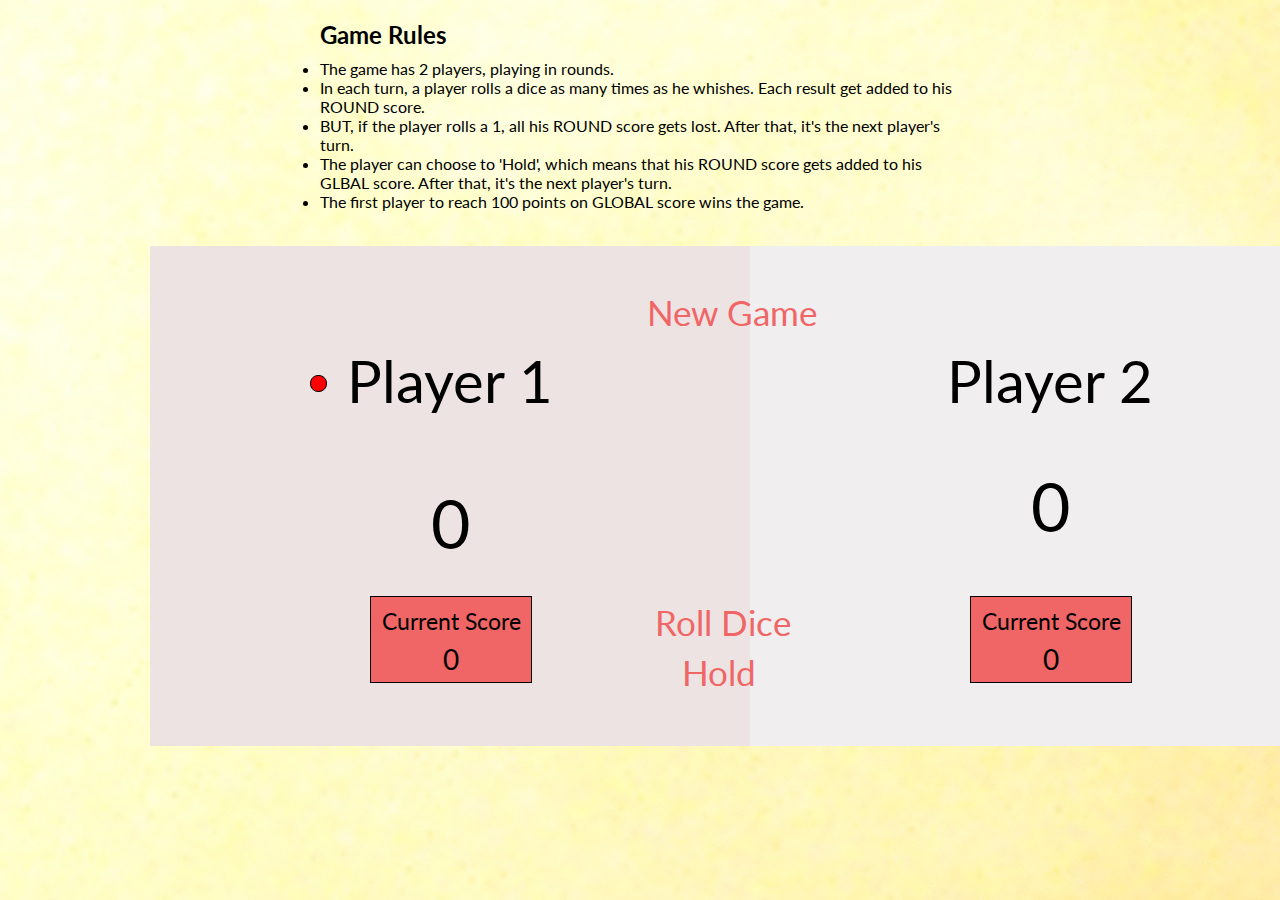
<file: index.html>
<!DOCTYPE html>
<html lang="en">
<head>
    <meta charset="UTF-8">
    <meta name="viewport" content="width=device-width, initial-scale=1.0">
    <link href="https://fonts.googleapis.com/css?family=Lato:100,300,600" rel="stylesheet" type="text/css">
    <link href="http://code.ionicframework.com/ionicons/2.0.1/css/ionicons.min.css" rel="stylesheet" type="text/css">
    <link rel="stylesheet" href="style.css">
  
    <title>Roll Dice Game</title>
</head>
<body>
    <div id="rules">
        <h2>Game Rules</h2>
        <p>
            <ul>
                <li>The game has 2 players, playing in rounds.</li>
                <li>In each turn, a player rolls a dice as many times as he whishes. Each result get added to his ROUND score.</li>
                <li>BUT, if the player rolls a 1, all his ROUND score gets lost. After that, it's the next player's turn.</li>
                <li>The player can choose to 'Hold', which means that his ROUND score gets added to his GLBAL score. After that, it's the next player's turn.</li>
                <li>The first player to reach 100 points on GLOBAL score wins the game.</li>
            </ul>
        </p>
    </div>

    <div id="wrapper">

        <!-- Version 0-->
        <div class="player-panel-0">

            <div class="player-name" id="name-0">Player 1</div>
            <div class="new-0 active"></div>
            <div class="player-score" id="score-0">0</div>

            <div class="current" id="cur-0">       
                <p>Current Score</p>
                <div class="current-score" id="current-0">0</div>
            </div>
        </div>

        <div class="player-panel-1">

            <div class="player-name" id="name-1">Player 2</div>
            <div class="new-1 "></div>
            <div class="player-score" id="score-1">0</div>

            <div class="current" id="cur-1"> 
                <p>Current Score</p>
                <div class="current-score" id="current-1">0</div>
            </div>
        </div>

        <img src="images/Dice_1.png" alt="Dice-1" class="dice" id="dice-1">

        <button class="btn-new"><i class="ion-ios-plus-outline"></i>New Game</button>
        <button class="btn-roll"><i class="ion-ios-loop"></i>Roll Dice</button>
        <button class="btn-hold"><i class="ion-ios-download-outline"></i>Hold</button>




        <!-- Version 1 -->



        <!-- Version 2 -->
        <!-- <input type="telephone" placeholder="Winning score bar" id="bar">
        <button type="button" onclick="getInputValue();" id="value">Submit</button> -->



        <!-- Version 3 -->
        <!-- <img src="images/Dice_1.png" alt="Dice-2" class="dice" id="dice-2"> -->
    
    </div>
</body>

  <script src="script.js"></script>
</html>
</file>
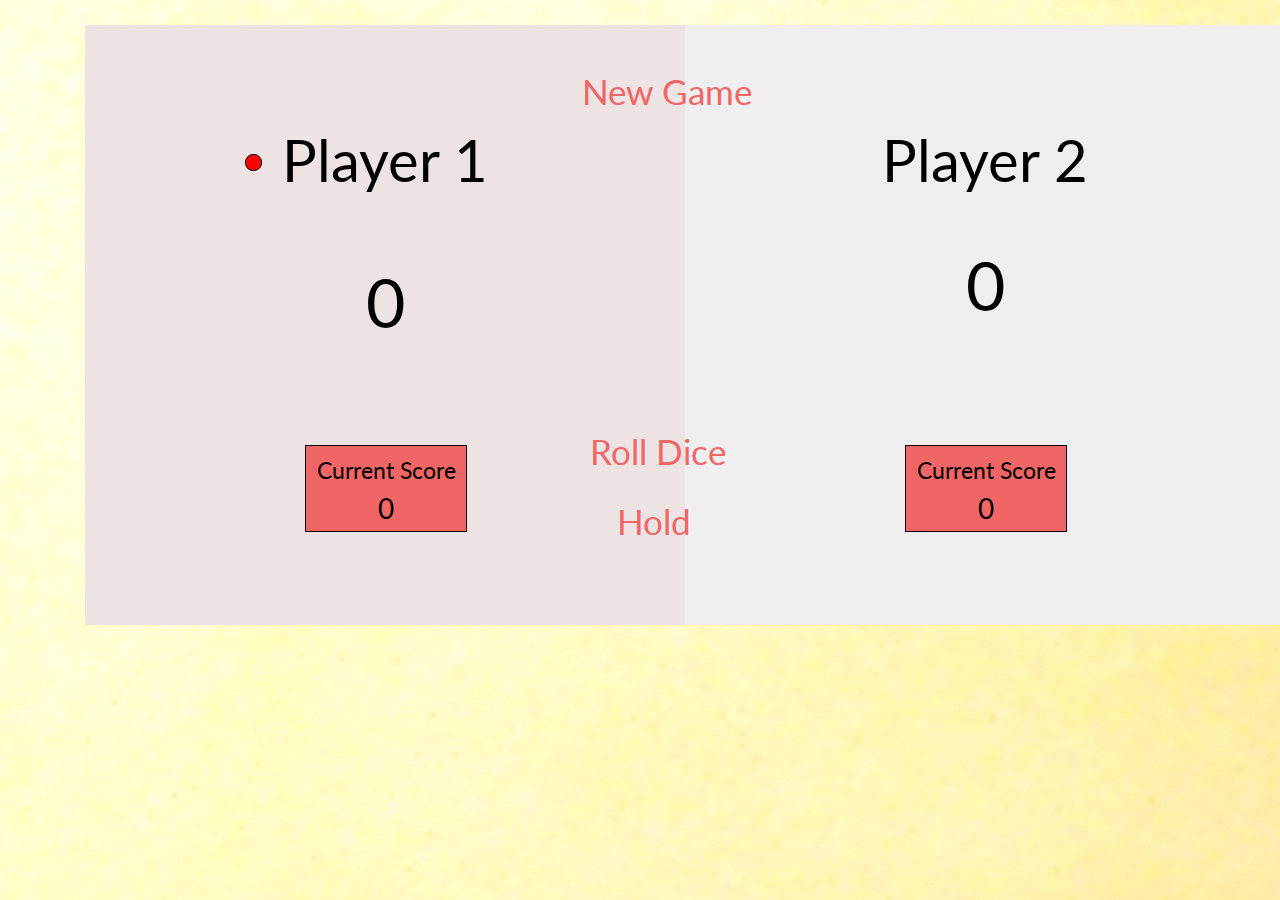
<file: Roll_dice_game.html>
<!DOCTYPE html>
<html lang="en">
<head>
    <meta charset="UTF-8">
    <meta name="viewport" content="width=device-width, initial-scale=1.0">
    <link href="https://fonts.googleapis.com/css?family=Lato:100,300,600" rel="stylesheet" type="text/css">
    <link href="http://code.ionicframework.com/ionicons/2.0.1/css/ionicons.min.css" rel="stylesheet" type="text/css">
    <link rel="stylesheet" href="Roll_dice_game.css">
  
    <title>Roll_dice_game</title>
</head>
<body>
    <div id="wrapper">

        <div class="player-panel-0">

            <div class="player-name" id="name-0">Player 1</div>
            <div class="new-0 active"></div>
            <div class="player-score" id="score-0">0</div>

            <div class="current" id="cur-0">       
                <p>Current Score</p>
                <div class="current-score" id="current-0">0</div>
            </div>
        </div>

        <div class="player-panel-1">

            <div class="player-name" id="name-1">Player 2</div>
            <div class="new-1 "></div>
            <div class="player-score" id="score-1">0</div>

            <div class="current" id="cur-1"> 
                <p>Current Score</p>
                <div class="current-score" id="current-1">0</div>
            </div>
        </div>

        <img src="Roll_dice_game_images/Dice_1.png" alt="Dice-1" class="dice" id="dice-1">

        <button class="btn-new"><i class="ion-ios-plus-outline"></i>New Game</button>
        <button class="btn-roll"><i class="ion-ios-loop"></i>Roll Dice</button>
        <button class="btn-hold"><i class="ion-ios-download-outline"></i>Hold</button>



        <!-- Version 2 -->
        <!-- <input type="telephone" placeholder="Winning score bar" id="bar">
        <button type="button" onclick="getInputValue();" id="value">Submit</button> -->



        <!-- Version 3 -->
        <!-- <img src="Roll_dice_game_images/Dice_1.png" alt="Dice-2" class="dice" id="dice-2"> -->
    
    </div>
</body>

  <script src="Roll_dice_game.js"></script>
</html>
</file>
<file: style.css>
*{
    margin: 0px;
    padding: 0px;
    font-family: lato;
}

body{
    background-image: url(images/Background_image.jpg);
    font-family: serif;
}

#rules{
    margin: auto;
    width: 50%;
    margin-top: 20px;
}

#wrapper{
    text-align: center;
    width: 1200px;
    height: 500px;
    /* border: 1px solid black; */
    background: -webkit-linear-gradient(left, white 0%, rgb(167, 165, 165) 100%);
    position: relative;
    top: 25px;
    left: 150px;
}

.player-panel-0, .player-panel-1{
    width: 50%;
    height: 100%;
    /* border: 1px solid black; */
    float: left;
    text-align: center;
}

.player-panel-0{
    background-color: rgb(238, 227, 227);
}

.player-panel-1{
    background-color: rgb(240, 238, 238);
}

.player-name{
    font-weight: normal;
    font-size: 58px;
    position: relative;
    top:100px;
}

.player-score{
    font-weight: normal;
    font-size: 68px;
    position: relative;
    top:150px;
}

.current{
    background-color: rgb(240, 102, 102);
    width: 150px;
    height: 75px;
    padding: 5px;
    border: 1px solid black;
    /* border: 1px solid black; */
}

#cur-0{
    position: absolute;
    top: 350px;
    left: 220px;
}

#cur-1{
    position: absolute;
    top: 350px;
    left: 820px;
}

p{
    padding: 5px;
    font-weight: normal;
    font-size: 23px;
}

.current-score{
    font-weight: normal;
    font-size: 28px;
    position: relative;
    top: 2px;
}

button{
    position: absolute;
    font-size: 35px;
    background-color: transparent;
    border: none;
    font-weight: normal;
    color:  rgb(240, 102, 102) ;
    cursor: pointer;
}

.btn-new{
    top: 40px;
    left: 492px;
    padding: 5px;
}

.btn-roll{
    top: 350px;
    left: 500px;
    padding: 5px;
}

.btn-hold{
    left: 527px;
    top: 400px;
    padding: 5px;
}

.dice{
    width: 100px;
    height: 100px;
}

#dice-1{
    position: absolute;
    top: 200px;
    left: 550px;
}

button:hover{
    border: 2px solid black;
    background-color: rgb(243, 124, 124);
    color: black;
}

 .active{
    border: 1px solid black;
    width: 15px;
    height: 15px;
    border-radius: 8px;
    position: relative;
    top: 60px;
    left: 160px;
    background-color: red;   
} 

.winner{
    color: red;
    text-decoration: underline;
    font-size: 78px;
}



/* Version 2 */

/*  input{
    position: absolute;
    top: 550px;
    left: 480px;
    text-align: center;
    width: 110px;
    height: 30px;
    font-weight: bolder;
}

#value{
    width: 100px;
    height: 35px;
    position:absolute;
    top: 550px;
    left: 600px;
    font-size: 26px;
}   */



/* Version 3 */

/*  #dice-1{
    position:absolute;
    left: 550px;
    top: 135px;
}

#dice-2{
    position: absolute;
    left: 550px;
    top: 265px;
}   */
</file>
<file: Roll_dice_game.css>
*{
    margin: 0px;
    padding: 0px;
    font-family: lato;
}

body{
    background-image: url(Roll_dice_game_images/Background_image.jpg);
}

#wrapper{
    text-align: center;
    width: 1200px;
    height: 600px;
    /* border: 1px solid black; */
    background: -webkit-linear-gradient(left, white 0%, rgb(167, 165, 165) 100%);
    position: relative;
    top: 25px;
    left: 85px;
}

.player-panel-0, .player-panel-1{
    width: 50%;
    height: 600px;
    /* border: 1px solid black; */
    float: left;
    text-align: center;
}

.player-panel-0{
    background-color: rgb(238, 227, 227);
}

.player-panel-1{
    background-color: rgb(240, 238, 238);
}

.player-name{
    font-weight: normal;
    font-size: 58px;
    position: relative;
    top:100px;
}

.player-score{
    font-weight: normal;
    font-size: 68px;
    position: relative;
    top:150px;
}

.current{
    background-color: rgb(240, 102, 102);
    width: 150px;
    height: 75px;
    padding: 5px;
    border: 1px solid black;
    /* border: 1px solid black; */
}

#cur-0{
    position: absolute;
    top: 420px;
    left: 220px;
}

#cur-1{
    position: absolute;
    top: 420px;
    left: 820px;
}

p{
    padding: 5px;
    font-weight: normal;
    font-size: 23px;
}

.current-score{
    font-weight: normal;
    font-size: 28px;
    position: relative;
    top: 2px;
}

button{
    position: absolute;
    font-size: 35px;
    background-color: transparent;
    border: none;
    font-weight: normal;
    color:  rgb(240, 102, 102) ;
    cursor: pointer;
}

.btn-new{
    top: 40px;
    left: 492px;
    padding: 5px;
}

.btn-roll{
    top: 400px;
    left: 500px;
    padding: 5px;
}

.btn-hold{
    left: 527px;
    top: 470px;
    padding: 5px;
}

.dice{
    width: 100px;
    height: 100px;
}

#dice-1{
    position: absolute;
    top: 200px;
    left: 550px;
}

button:hover{
    border: 2px solid black;
    background-color: rgb(243, 124, 124);
    color: black;
}

 .active{
    border: 1px solid black;
    width: 15px;
    height: 15px;
    border-radius: 8px;
    position: relative;
    top: 60px;
    left: 160px;
    background-color: red;   
} 

.winner{
    color: red;
    text-decoration: underline;
    font-size: 78px;
}



/* Version 2 */

/*  input{
    position: absolute;
    top: 550px;
    left: 480px;
    text-align: center;
    width: 110px;
    height: 30px;
    font-weight: bolder;
}

#value{
    width: 100px;
    height: 35px;
    position:absolute;
    top: 550px;
    left: 600px;
    font-size: 26px;
}   */



/* Version 3 */

/*  #dice-1{
    position:absolute;
    left: 550px;
    top: 135px;
}

#dice-2{
    position: absolute;
    left: 550px;
    top: 265px;
}   */
</file>
